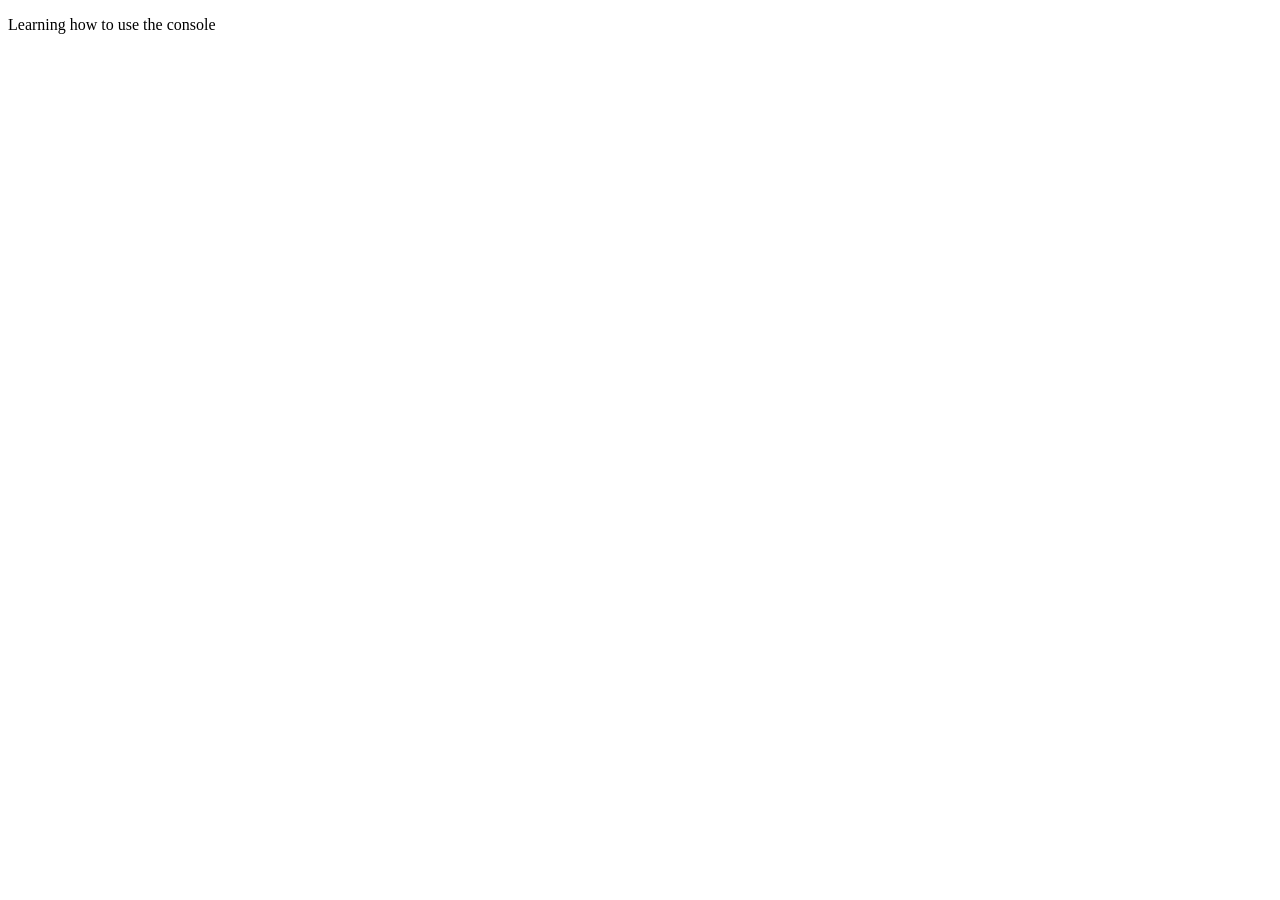
<file: Lesson3/index.html>
<!DOCTYPE html>
<html lang="en">
<head>
    <meta charset="UTF-8">
    <meta name="viewport" content="width=device-width, initial-scale=1.0">
    <title>Document</title>
</head>
<body>
  <p>Learning how to use the console</p>  
  <script src="index.js"></script>
</body>
</html>
</file>
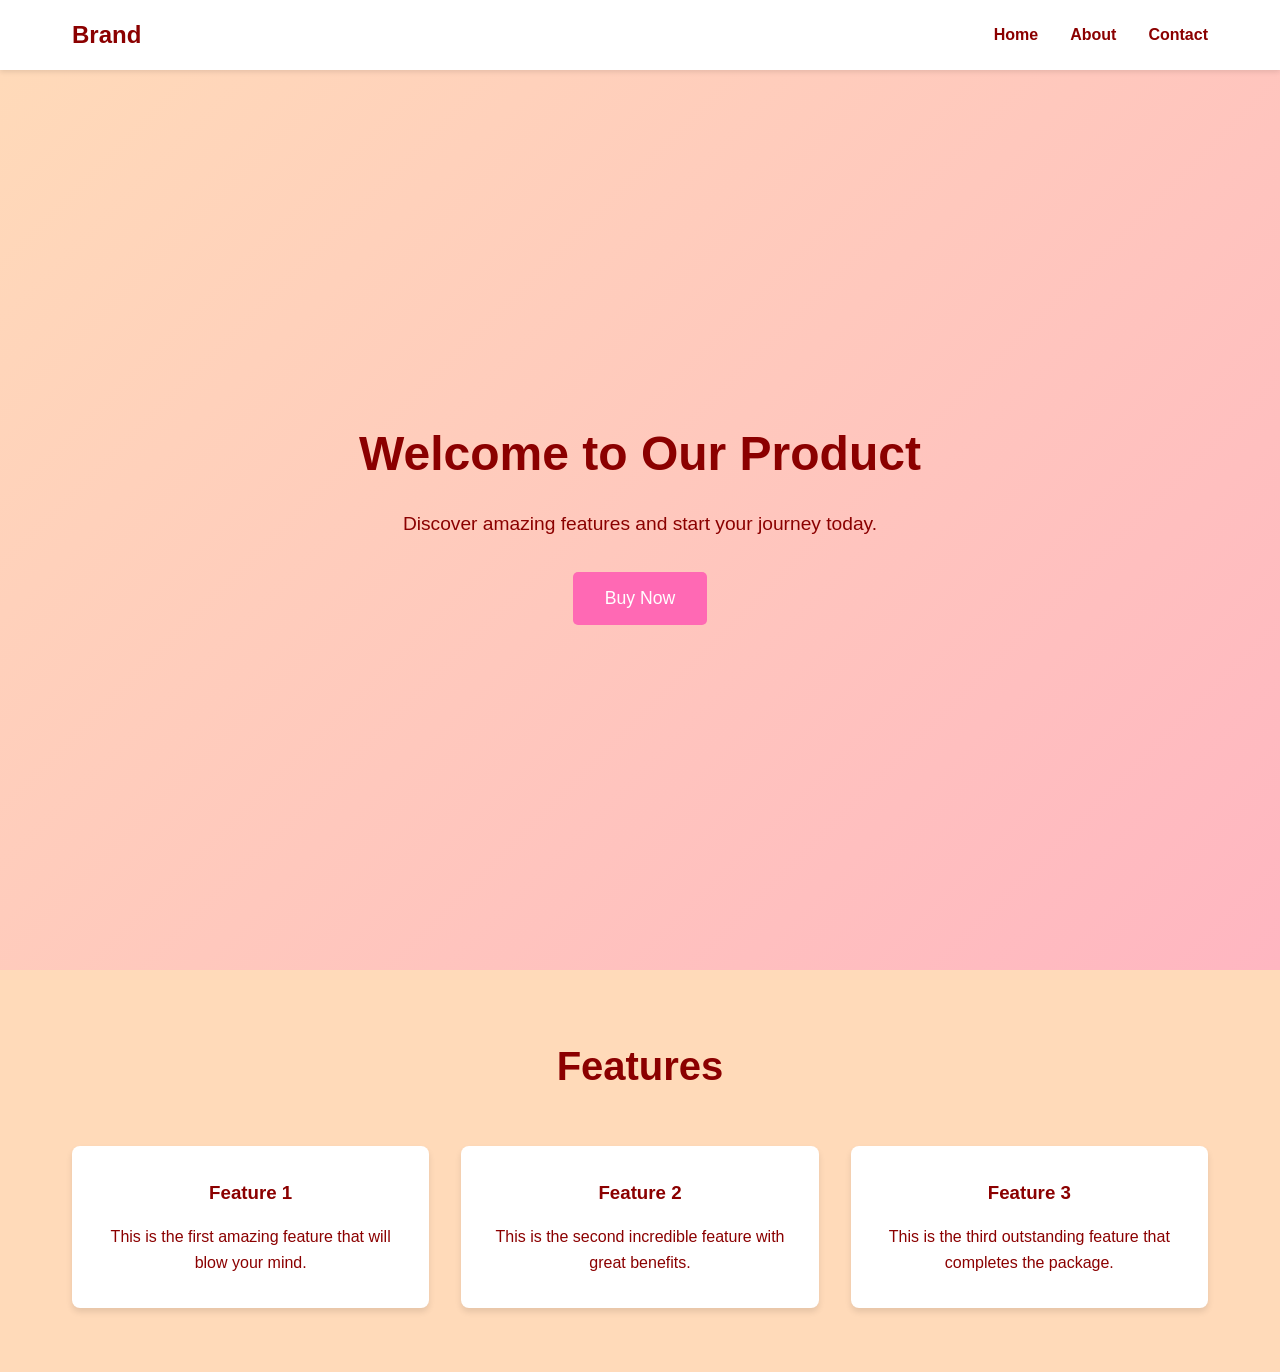
<file: practiceAA/index.html>
<!DOCTYPE html>
<html lang="en">
<head>
    <meta charset="UTF-8">
    <meta name="viewport" content="width=device-width, initial-scale=1.0">
    <title>Landing Page</title>
    <link rel="stylesheet" href="src/style.css">
</head>
<body>
    <nav>
        <div class="nav-container">
            <h1>Brand</h1>
            <ul>
                <li><a href="#">Home</a></li>
                <li><a href="#">About</a></li>
                <li><a href="#">Contact</a></li>
            </ul>
        </div>
    </nav>
    <section class="hero">
        <div class="hero-content">
            <h1>Welcome to Our Product</h1>
            <p>Discover amazing features and start your journey today.</p>
            <button>Buy Now</button>
        </div>
    </section>
    <section class="features">
        <div class="container">
            <h2>Features</h2>
            <div class="cards">
                <div class="card">
                    <h3>Feature 1</h3>
                    <p>This is the first amazing feature that will blow your mind.</p>
                </div>
                <div class="card">
                    <h3>Feature 2</h3>
                    <p>This is the second incredible feature with great benefits.</p>
                </div>
                <div class="card">
                    <h3>Feature 3</h3>
                    <p>This is the third outstanding feature that completes the package.</p>
                </div>
            </div>
        </div>
    </section>
</body>
</html>
</file>
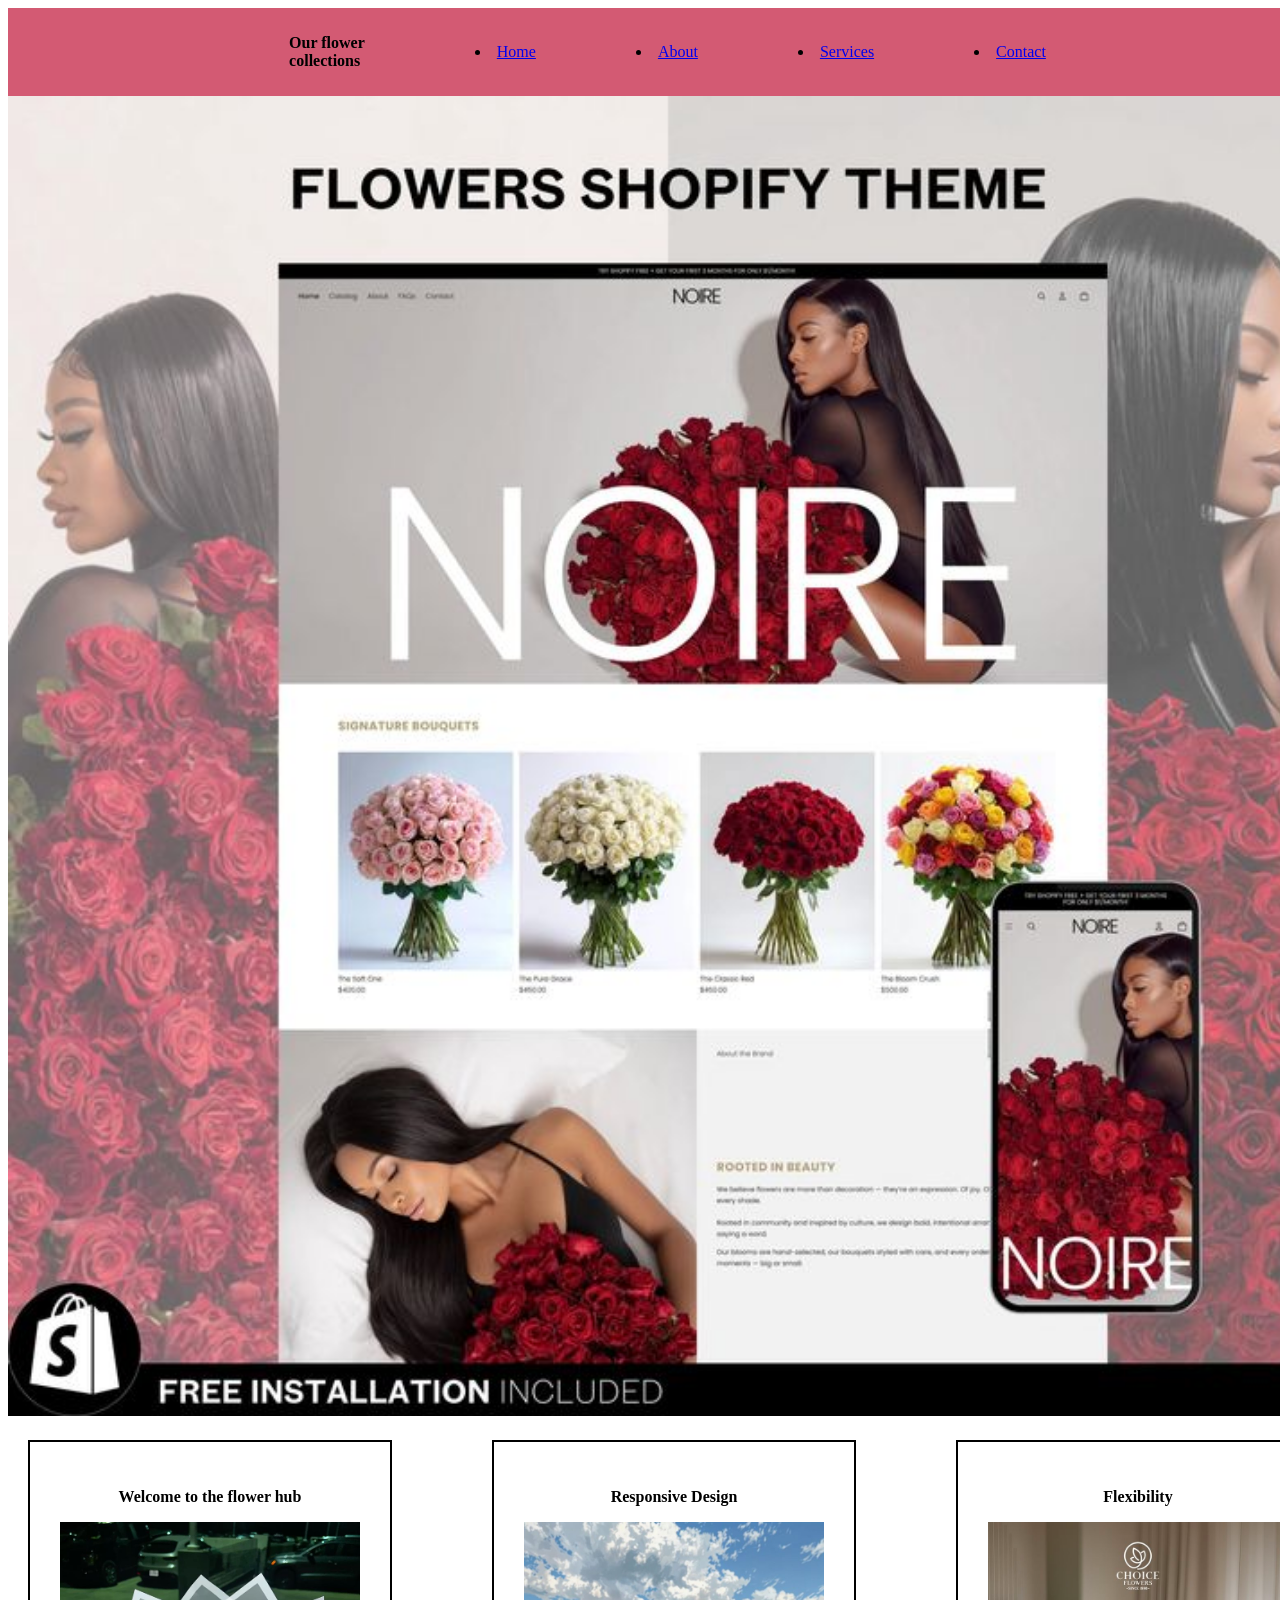
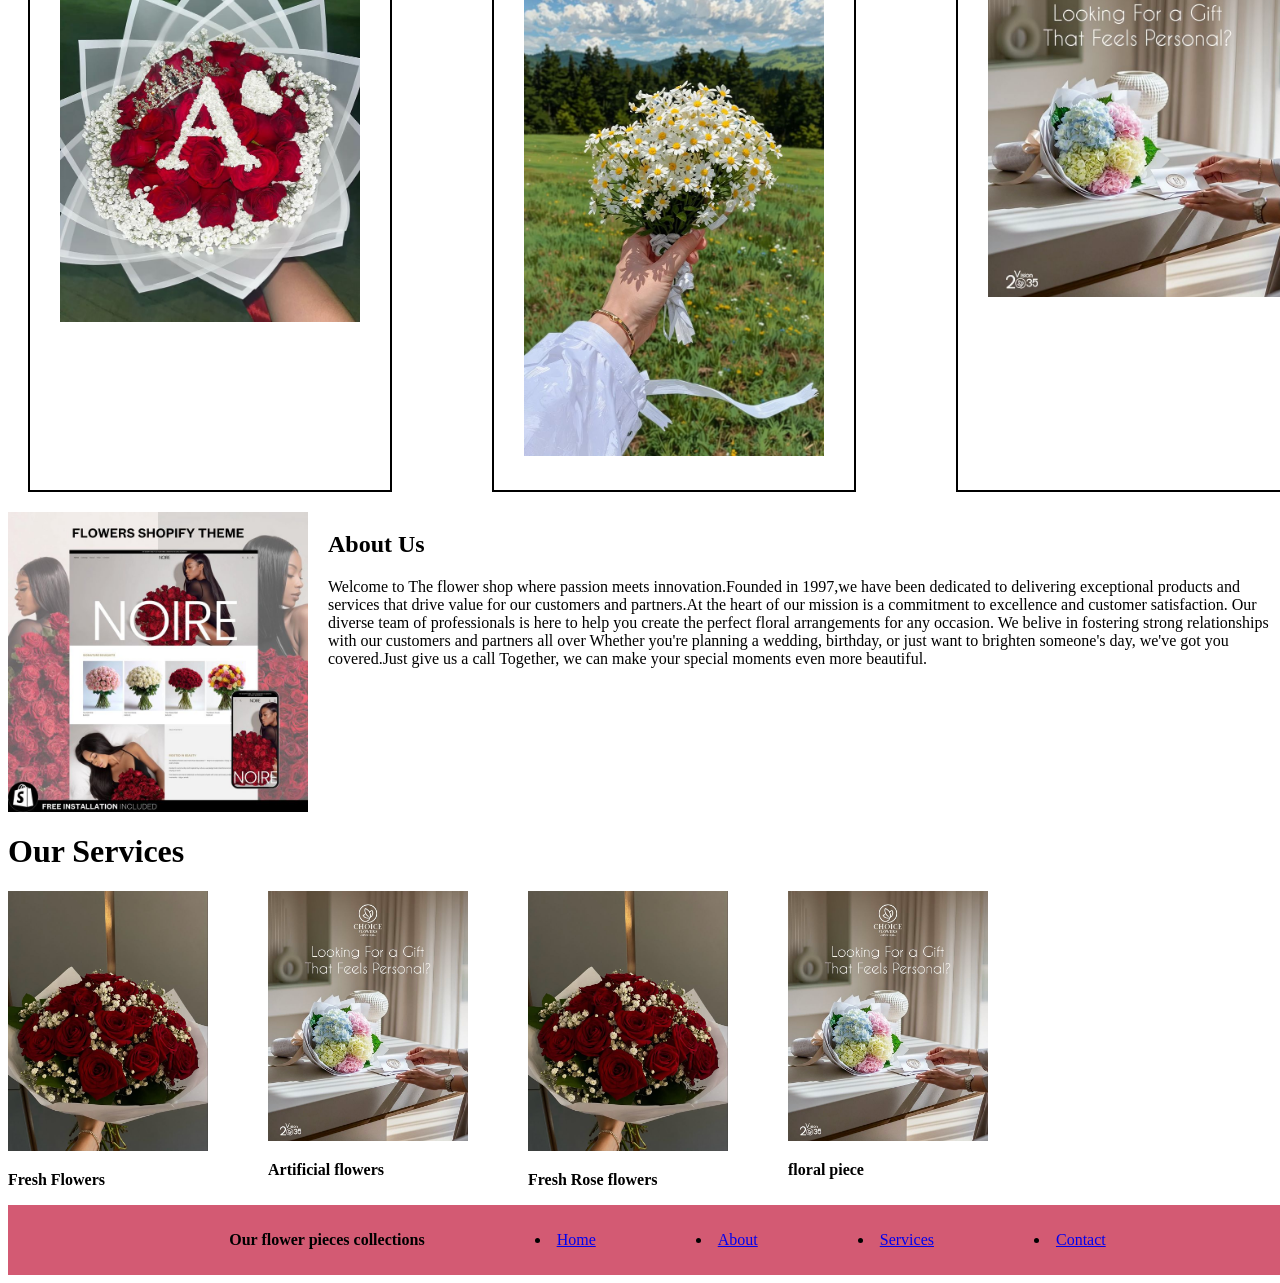
<file: T4G_Flexbox/index.html>
<!DOCTYPE html>
<html lang="en">
<head>
    <meta charset="UTF-8">
    <meta name="viewport" content="width=device-width, initial-scale=1.0">
    <title>Document</title>
    <link rel="stylesheet" href="style.css">
</head>
<body>
    <nav>
        <p><b>Our flower<br>collections </b></p>
        <div class="links">
            <li><a href="index.html">Home</a></li>
            <li><a href="about.html">About</a></li>
            <li><a href="sevices.html">Services</a></li>
            <li><a href="contact.html">Contact</a></li>
        </div>    
    </nav>
   
    <img src="images/Flower Shop Shopify Theme - Minimalist Website Template for Florists and Boutiques.jpg" alt="shopify theme" class="shopify-theme" width="1320px">

<div class="secdiv">
    <div class="flower">
        <p><b>Welcome to the flower hub</b></p>
        <img src="images/Bouquet Inspo 💐.jpg" alt="bouquet" width="300px">
    </div>
    <div class="flower">
        <p><b>Responsive Design</b></p>
        <img src="images/Nature always holds the most beautiful gifts 🌿💐.jpg" alt="nature" width="300px">
    </div>
    <div class="flower">
        <p><b>Flexibility</b></p>
        <img src="images/🌸 A bouquet that speaks from the heart_ 💌….jpg" alt="heart" width="300px">
    </div>
</div>
       
    <div class="About">
            <img src="images/Flower Shop Shopify Theme - Minimalist Website Template for Florists and Boutiques.jpg" alt="image" width="300">
            <div>  
            <h2>About Us</h2>
            <p>Welcome to The flower shop where passion meets innovation.Founded in 1997,we have been dedicated to delivering exceptional 
                products and services that drive value for our customers and partners.At the heart of our mission is a commitment to
                excellence and customer satisfaction. Our diverse team of professionals is here to help you create the perfect floral
                arrangements for any occasion. We belive in fostering strong relationships with our customers and partners all over
                Whether you're planning a wedding, birthday, or just want to brighten someone's day, we've got you covered.Just give us a call
                Together, we can make your special moments even more beautiful.
            </p>
        </div>
    </div>
    
    <h1>Our Services</h1>
    <div class="services">
    <div>
        <img src="images/🤍.jpg" alt="i1" width="200px" class="floral">
        <p><b>Fresh Flowers</b></p>
    </div>    
    <div>
        <img src="images/🌸 A bouquet that speaks from the heart_ 💌….jpg" alt="i2" width="200px" class="floral">
        <p><b>Artificial flowers</b></p>
    </div>   
    <div>
        <img src="images/🤍.jpg" alt="i3" width="200px" class="floral">
        <p><b>Fresh Rose flowers</b></p>
    </div> 
    <div>
        <img src="images/🌸 A bouquet that speaks from the heart_ 💌….jpg" alt="i4" width="200px" class="floral">
        <p><b>floral piece</b></p>
    </div> 
    </div>  
    
    <nav>
        <p><b>Our flower pieces collections</b></p>
        <div class="links">
        <li><a href="index.html">Home</a></li>
        <li><a href="about.html">About</a></li>
        <li><a href="sevices.html">Services</a></li>
        <li><a href="contact.html">Contact</a></li>
        </div>    
    </nav>  
</body>
</html>
</file>
<file: practiceAA/src/style.css>
/* Reset and base styles */
* {
    margin: 0;
    padding: 0;
    box-sizing: border-box;
}

:root {
    --primary-blush: #FFB6C1;
    --secondary-peach: #FFDAB9;
    --accent-pink: #FF69B4;
    --text-dark: #8B0000;
    --background-light: #FFF0F5;
    --card-bg: #FFFFFF;
    --shadow: rgba(0,0,0,0.1);
}

body {
    font-family: Arial, sans-serif;
    line-height: 1.6;
    color: var(--text-dark);
    background-color: var(--background-light);
}

/* Navigation */
nav {
    position: sticky;
    top: 0;
    background-color: #fff;
    box-shadow: 0 2px 5px rgba(0,0,0,0.1);
    z-index: 100;
}

.nav-container {
    max-width: 1200px;
    margin: 0 auto;
    display: flex;
    justify-content: space-between;
    align-items: center;
    padding: 1rem 2rem;
}

.nav-container h1 {
    color: var(--text-dark);
}

.nav-container ul {
    list-style: none;
    display: flex;
}

.nav-container ul li {
    margin-left: 2rem;
}

.nav-container ul li a {
    text-decoration: none;
    color: var(--text-dark);
    font-weight: bold;
    transition: color 0.3s;
}

.nav-container ul li a:hover {
    color: var(--accent-pink);
}

/* Hero Section */
.hero {
    height: 100vh;
    background: linear-gradient(135deg, var(--secondary-peach) 0%, var(--primary-blush) 100%);
    display: flex;
    align-items: center;
    justify-content: center;
    text-align: center;
    color: var(--text-dark);
}

.hero-content {
    max-width: 800px;
    padding: 2rem;
}

.hero-content h1 {
    font-size: 3rem;
    margin-bottom: 1rem;
}

.hero-content p {
    font-size: 1.2rem;
    margin-bottom: 2rem;
}

.hero-content button {
    background-color: var(--accent-pink);
    color: white;
    border: none;
    padding: 1rem 2rem;
    font-size: 1.1rem;
    border-radius: 5px;
    cursor: pointer;
    transition: background-color 0.3s;
}

.hero-content button:hover {
    background-color: var(--primary-blush);
}

/* Features Section */
.features {
    padding: 4rem 0;
    background-color: var(--secondary-peach);
}

.container {
    max-width: 1200px;
    margin: 0 auto;
    padding: 0 2rem;
}

.features h2 {
    text-align: center;
    margin-bottom: 3rem;
    font-size: 2.5rem;
    color: var(--text-dark);
}

.cards {
    display: flex;
    justify-content: space-between;
    gap: 2rem;
}

.card {
    background-color: var(--card-bg);
    border-radius: 8px;
    padding: 2rem;
    box-shadow: 0 4px 6px var(--shadow);
    flex: 1;
    text-align: center;
    transition: transform 0.3s;
}

.card:hover {
    transform: translateY(-5px);
}

.card h3 {
    margin-bottom: 1rem;
    color: var(--text-dark);
}

.card p {
    color: var(--text-dark);
}

/* Responsive */
@media (max-width: 768px) {
    .cards {
        flex-direction: column;
    }
    
    .hero-content h1 {
        font-size: 2rem;
    }
    
    .nav-container {
        flex-direction: column;
        padding: 1rem;
    }
    
    .nav-container ul {
        margin-top: 1rem;
    }
    
    .nav-container ul li {
        margin-left: 1rem;
    }
}
</file>
<file: T4G_Flexbox/style.css>
nav{
    display: flex;
    justify-content:center;
    align-items: center;
    background-color: rgb(211, 90, 115);
    padding: 10px;
    width: 1309px;
    gap: 100px;
}
.links{
    display: flex;
    justify-self:center;
    align-items: center;
    gap: 100px;
    padding: 10px;
}
.secdiv{
    display: flex;
    gap: 60px;
}
.About{
    display: flex;
    gap: 20px;
}
.flower{
    border: 2px solid black;
    margin: 20px;
    padding: 30px 30px 30px 30px; 
    text-align: center;
}
.services{
    display: flex;
    gap: 60px;
}
.hero{
    gap: 200px;
}
.floral:hover{
    transform: translate(-5px);
    box-shadow:0 6px 16px rgb(110, 168, 168);
}
</file>
